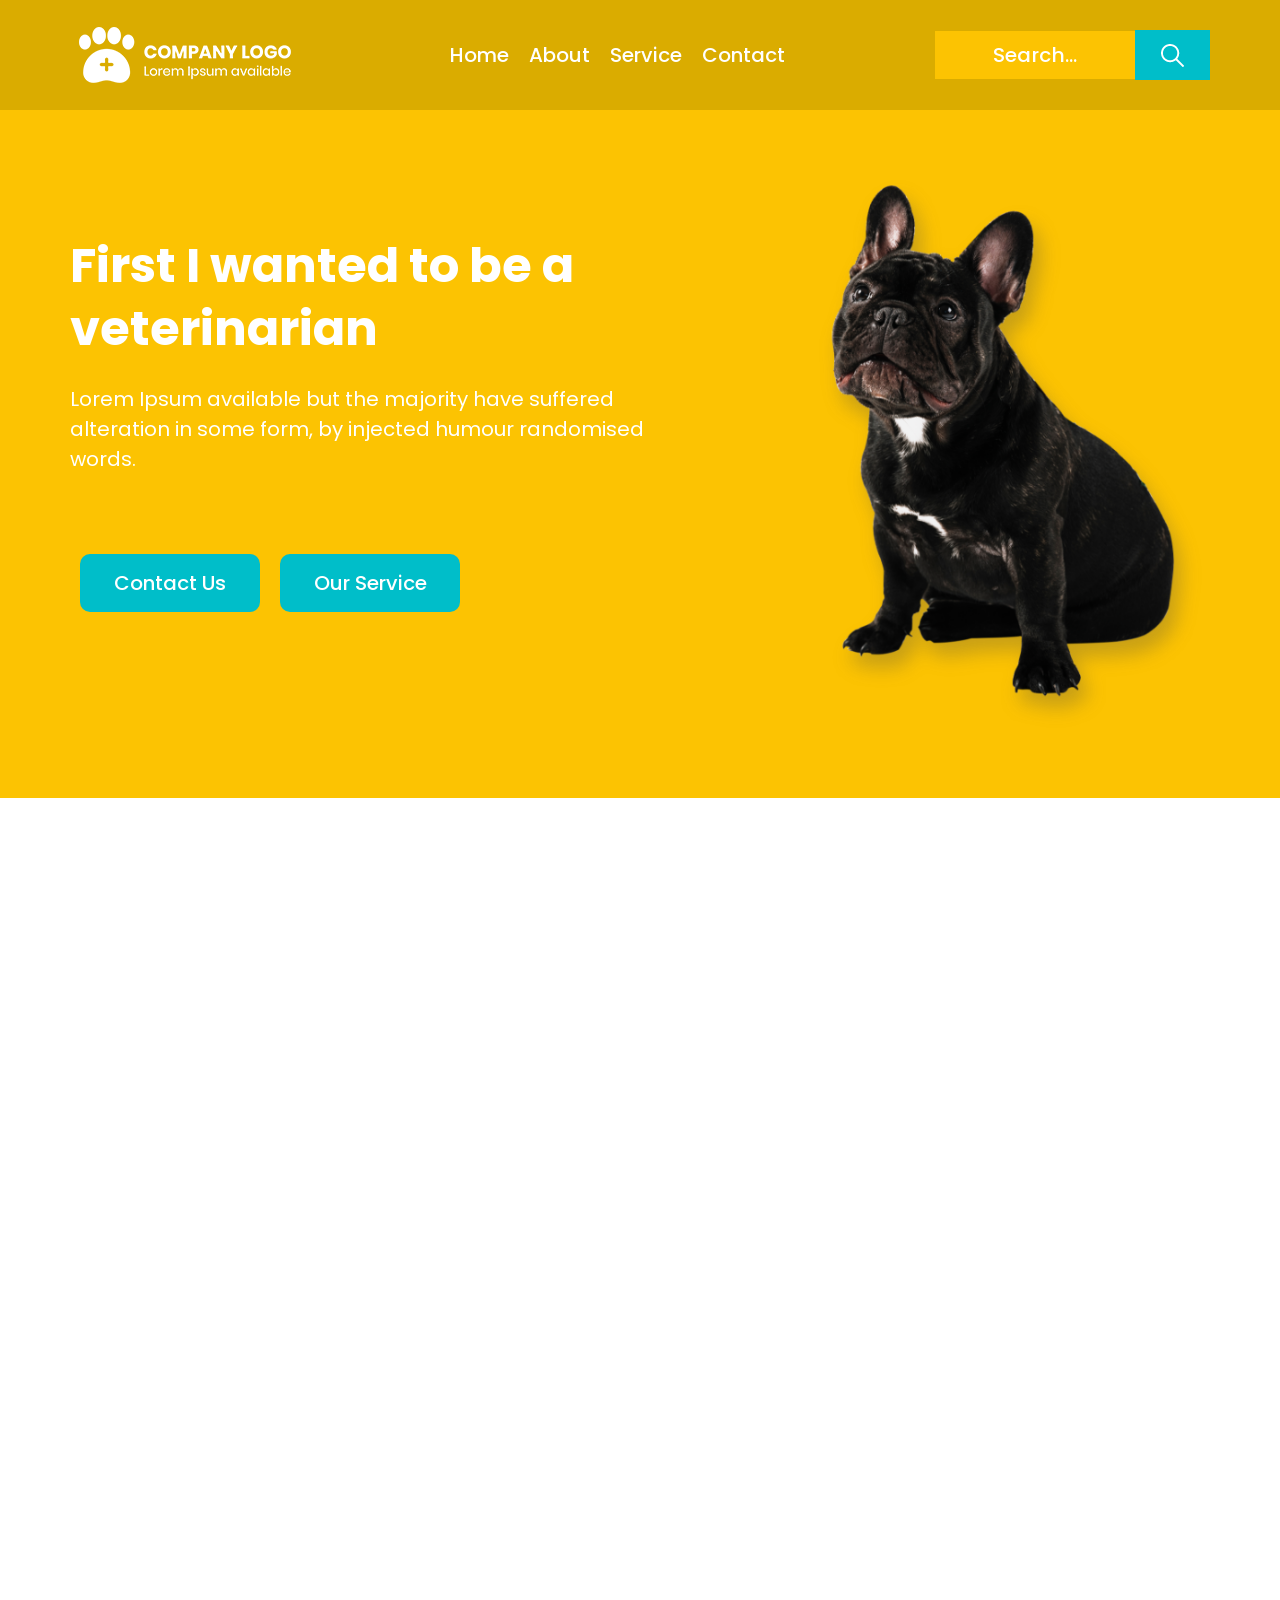
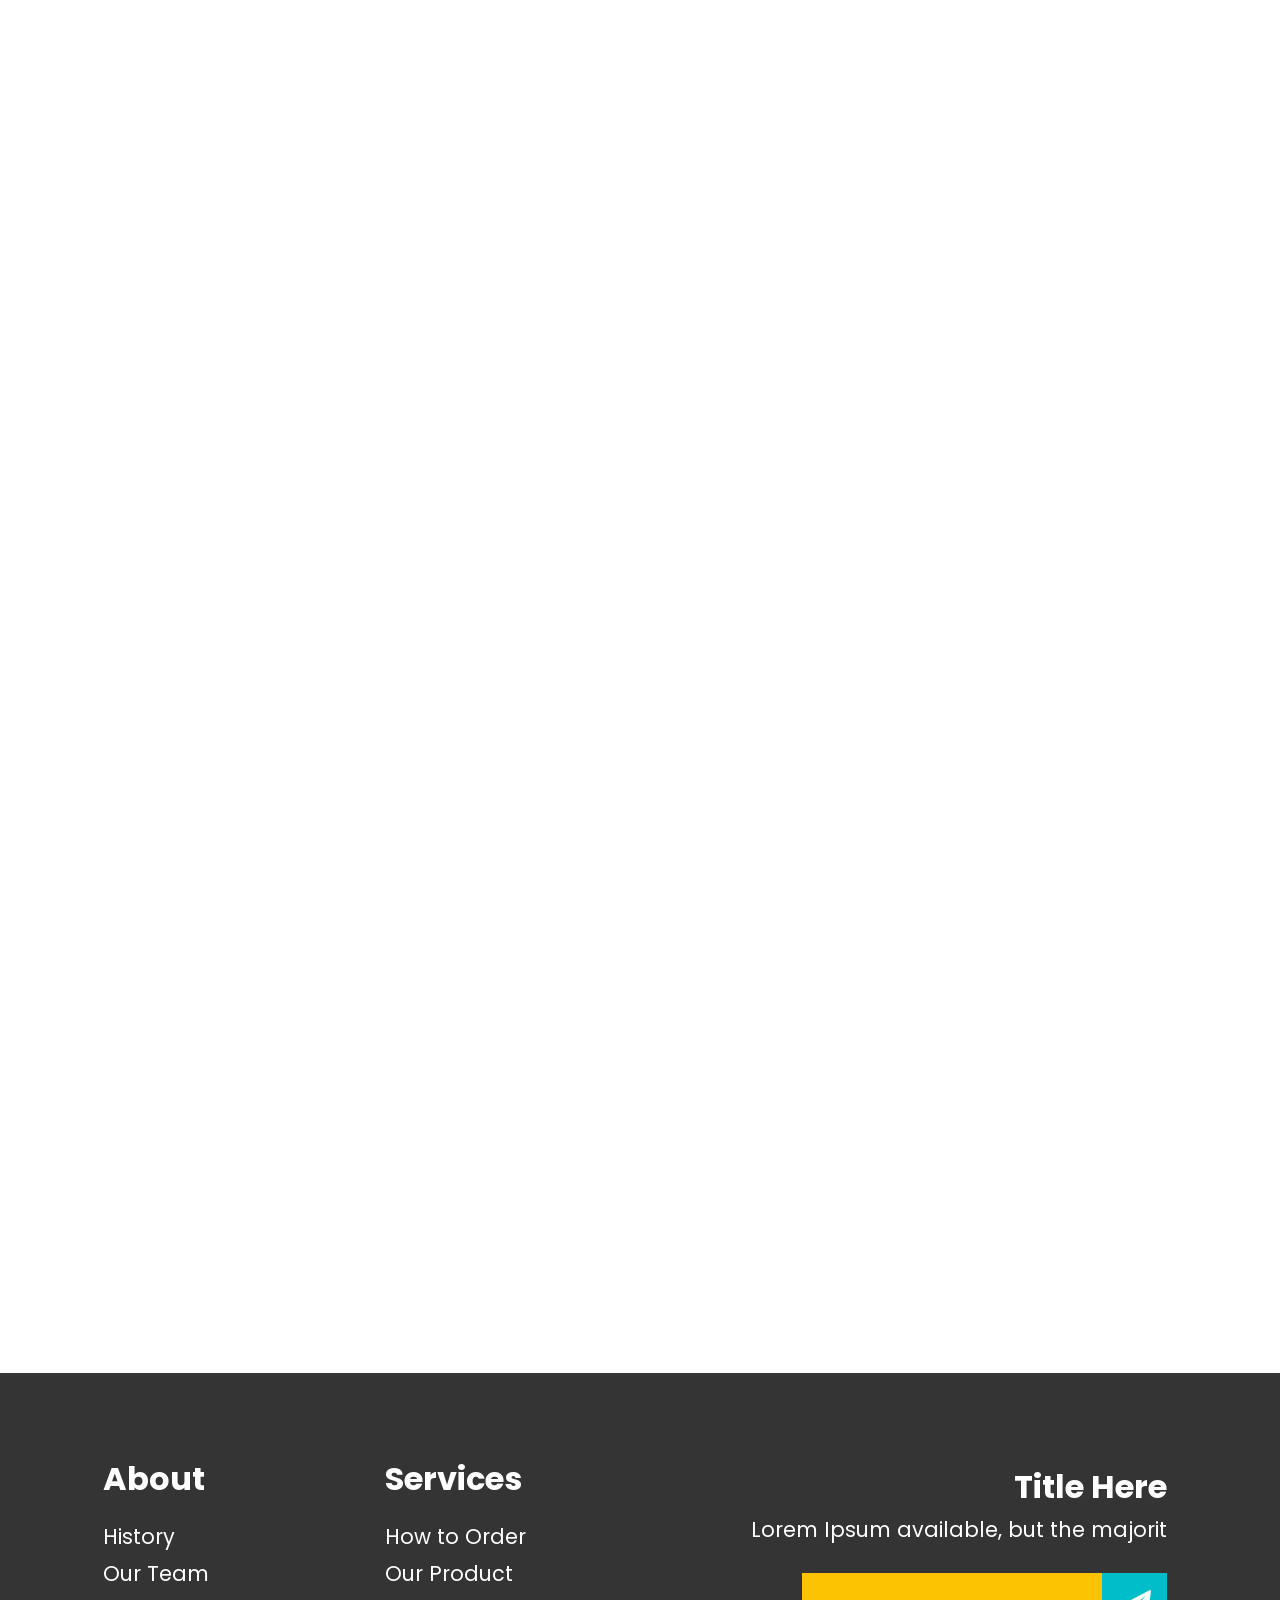
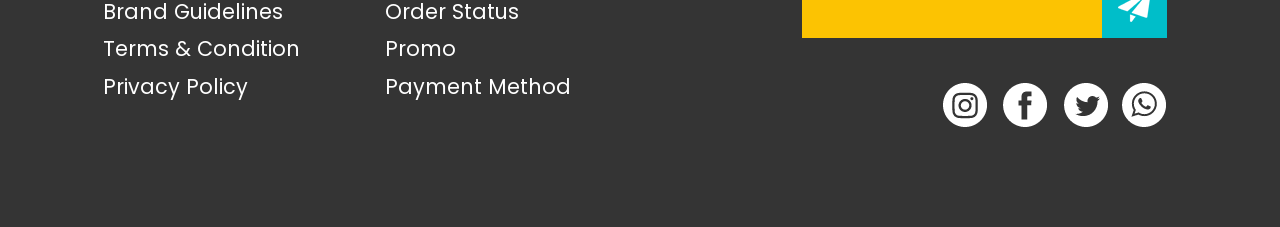
<file: index.html>
<!DOCTYPE html>
<html lang="pt-br">

<head>
  <meta charset="UTF-8">
  <meta http-equiv="X-UA-Compatible" content="IE=edge">
  <meta name="viewport" content="width=device-width, initial-scale=1.0">
  <title>Veterinary</title>
  <script>document.documentElement.className += ' js';</script>
  <link rel="preconnect" href="https://fonts.gstatic.com">
  <link href="https://fonts.googleapis.com/css2?family=Poppins:ital,wght@0,400;0,500;0,700;1,400&display=swap" rel="stylesheet">
  <link rel="stylesheet" type="text/css" href="css/style.css">

</head>

<body>
  <header class="menu-bg menu-fixo">
    <div class="menu">
      <div class="menu-logo">
        <a href="#"><img src="img/logo.png" alt="Veterinary"></a>
      </div>

      <nav class="menu-nav">
        <ul>
          <li> <a href="#">Home</a></li>
          <li><a href="#about">About</a></li>
          <li><a href="#service">Service</a></li>
          <li><a href="#">Contact</a></li>
        </ul>
      </nav>
      <div class="pesquisa">
        <input type="text" placeholder="Search...">
        <button type="submit"><img src="img/search-1.png" alt="Search"></button>
      </div>
    </div>
  </header>

  <section class="sobre js-scroll" id="about">
    <div class="sobre-geral">
      <div class="sobre-info">
        <h1>First I wanted to be
          a veterinarian</h1>
        <p>Lorem Ipsum available but the majority have
          suffered alteration in some form, by injected
          humour randomised words.</p>
        <div class="sobre-contato">
          <a href="#">Contact Us</a>
          <a href="#">Our Service</a>
        </div>
      </div>
      <div class="sobre-img">
        <img src="img/dog-1.png" alt="Dog 1">
      </div>
    </div>
  </section>

  <section class="sobre2 js-scroll" id="service">
    <div class="sobre2-geral">
      <div class="sobre2-info">
        <h2>First I wanted to be
          a veterinarian</h2>
        <p>Lorem Ipsum available but the majority have
          suffered alteration in some form, by injected
          humour randomised words.</p>
        <div class="sobre2-contato">
          <a href="#">Our Service</a>
        </div>
      </div>
      <div class="sobre2-img">
        <img src="img/dog-2.png" alt="Dog 2">
      </div>
    </div>
  </section>


  <section class="sobre-list js-scroll">
    <div class="sobre-list-geral">
      <h1>Title Here</h1>
      <p>Lorem Ipsum available, but the majority have
        suffered alteration in some form.</p>
      <div class="sobre-list-container">
        <div class="sobre-list-item">
          <img src="img/Clip.jpg" alt="Clip 1">
          <h2>Veterinarian</h2>
          <p>Lorem Ipsum available, but
            the majority have suffered
            alteration in some.</p>
        </div>
        <div class="sobre-list-item">
          <img src="img/Clip2.jpg" alt="Clip 2">
          <h2>Vaccination Care</h2>
          <p>Lorem Ipsum available, but
            the majority have suffered
            alteration in some.</p>
        </div>
        <div class="sobre-list-item">
          <img src="img/Clip3.jpg" alt="Clip 3">
          <h2>Dental Care</h2>
          <p>Lorem Ipsum available, but
            the majority have suffered
            alteration in some.</p>
        </div>
      </div>
    </div>
  </section>

  <section class="sobre2 js-scroll">
    <div class="sobre2-geral">
      <div class="sobre2-img">
        <img src="img/dog3.jpg" alt="Dog 3">
      </div>
      <div class="sobre2-info2">
        <h2>First I wanted to be
          a veterinarian</h2>
        <p>Lorem Ipsum available but the majority have
          suffered alteration in some form, by injected
          humour randomised words.</p>
        <div class="sobre2-contato2">
          <a href="#">Our Service</a>
        </div>
      </div>

    </div>
  </section>


  <section class="sobre-list js-scroll">
    <div class="sobre-list-geral">
      <h1>Title Here</h1>
      <p>Lorem Ipsum available, but the majority have
        suffered alteration in some form.</p>
      <div class="preco-list-container">
        <div class="preco-item">
          <img src="img/dog-sell1.jpg" alt="Dog Sell 1">
          <div class="preco-preco">
            <h2 class="preco-old">$50 </h2>
            <h2 class="preco-new">$30</h2>
          </div>
          <div class="preco">
            <a href="#">Buy Now</a>
          </div>
        </div>
        <div class="preco-item">
          <img src="img/dog-sell2.jpg" alt="Dog Sell 2">
          <div class="preco-preco">
            <h2 class="preco-old">$40 </h2>
            <h2 class="preco-new">$25</h2>
          </div>
          <div class="preco">
            <a href="#">Buy Now</a>
          </div>
        </div>
        <div class="preco-item">
          <img src="img/dog-sell3.jpg" alt="Dog Sell 3">
          <div class="preco-preco">
            <h2 class="preco-old">$45 </h2>
            <h2 class="preco-new">$20</h2>
          </div>
          <div class="preco">
            <a href="#">Buy Now</a>
          </div>
        </div>
      </div>
    </div>
  </section>


  <section class="vet-list js-scroll">
    <div class="sobre-list-geral">
      <h1>The vetcare team</h1>
      <p>Lorem Ipsum available, but the majority have
        suffered alteration in some form.</p>
      <div class="vet-list-container">
        <div class="vet-item">
          <img src="img/vet1.jpg" alt="Vet 1">
          <div class="vet-vet">
            <h2>Jennifer Mullen</h2>
            <p>Veterinary</p>
            <img src="img/social-media.jpg" alt="Social Media">
          </div>
        </div>
        <div class="vet-item">
          <img src="img/vet2.jpg" alt="Vet 2">
          <div class="vet-vet">
            <h2>Sheeren Collins</h2>
            <p>Administration</p>
            <img src="img/social-media.jpg" alt="Social Media">
          </div>
        </div>
        <div class="vet-item">
          <img src="img/vet3.jpg" alt="Vet 3">
          <div class="vet-vet">
            <h2>Jennifer Mullen</h2>
            <p>Veterinary</p>
            <img src="img/social-media.jpg" alt="Social Media">
          </div>
        </div>
      </div>
    </div>
  </section>


  <section class="kpi js-scroll">
    <div class="kpi-container">
      <div class="kpi-interno">
        <div class="kpi-itens">
          <img src="img/icon1.svg" alt="Icon 1">
          <p>+34793</p>
          <h2>Happy Clients</h2>
        </div>

        <div class="kpi-itens">
          <img src="img/icon2.svg" alt="Icon 2">
          <p>+45382</p>
          <h2>Departament</h2>
        </div>

        <div class="kpi-itens">
          <img src="img/icon3.svg" alt="Icon 3">
          <p>+54762</p>
          <h2>Vaccinations</h2>
        </div>
      </div>
    </div>
  </section>

  <section class="vet-list js-scroll">
    <div class="sobre-list-geral">
      <h1>Recent Posts</h1>
      <p>Lorem Ipsum available, but the majority have
        suffered alteration in some form.</p>
    </div>
    <div class="post-container">
      <div class="post">
        <img src="img/post1.jpg" alt="">
        <h2>As a veterinarian and
          lover of animals</h2>
        <h3>FEBRUARY 09, 2020</h3>
        <p>Lorem Ipsum available, but the majo
          rity have suffered alteration in some words which look.</p>
        <a href="#">Read More+</a>
      </div>

      <div class="post">
        <img src="img/post2.jpg" alt="">
        <h2>As a veterinarian and
          lover of animals</h2>
        <h3>FEBRUARY 10, 2020</h3>
        <p>Lorem Ipsum available, but the majo
          rity have suffered alteration in some words which look.</p>
        <a href="#">Read More+</a>
      </div>

      <div class="post">
        <img src="img/post2.jpg" alt="">
        <h2>As a veterinarian and
          lover of animals</h2>
        <h3>FEBRUARY 11, 2020</h3>
        <p>Lorem Ipsum available, but the majo
          rity have suffered alteration in some words which look.</p>
        <a href="#">Read More+</a>
      </div>
    </div>
  </section>

  <footer>
    <div class="footer">
      <div class="lista">
        <h2>About</h2>
        <ul>
          <li>History</li>
          <li>Our Team</li>
          <li>Brand Guidelines</li>
          <li>Terms & Condition</li>
          <li>Privacy Policy</li>
        </ul>
      </div>
      <div class="lista">
        <h2>Services</h2>
        <ul>
          <li>How to Order</li>
          <li>Our Product</li>
          <li>Order Status</li>
          <li>Promo</li>
          <li>Payment Method</li>
        </ul>
      </div>

      <div class="footer-direita">
        <h2>Title Here</h2>
        <p> Lorem Ipsum available, but the majorit </p>
        <div class="pesquisa-footer">
          <div class="footer-placeholder">
            <input type="text" placeholder="">
          </div>
          <div class="footer-button">
            <button type="submit"><img src="img/footer-item.svg" alt="Search"></button>
          </div>
        </div>
        <div class="social-media">
          <img src="img/social-media2.png" alt="Social Media">
        </div>
      </div>
    </div>
  </footer>

  <script src="script.js"></script>
</body>

</html>
</file>
<file: css/style.css>
body,
h1,
h2,
p,
ul,
li,
a {
  margin: 0px;
  padding: 0px;
}

body {
  font-family: "Poppins", Helvetica, Arial, sans-serif;
  color: #313243;
}

ul {
  list-style: none;
}

a {
  text-decoration: none;
}

img {
  display: block;
  max-width: 100%;
}

* {
  box-sizing: border-box;
}

/* HEADER */
.menu-fixo {
  width: 100%;
  position: sticky;
  top: 0;
  z-index: 99;
  transition: all 0.5s;
}

.menu-bg {
  background: #daac00;
  color: #ffffff;
}

.menu {
  max-width: 1160px;
  margin: 0 auto;
  padding: 10px 0;
  display: flex;
  flex-wrap: wrap;
  justify-content: space-between;
  align-items: center;
}
.menu a {
  color: #ffffff;
}

.menu-logo {
  padding: 10px 0 10px 10px;
}

.menu-nav ul {
  display: flex;
  flex-wrap: wrap;
  margin: 0 auto;
  align-items: center;
}

.menu-nav a {
  display: flex;
  font-size: 1.25em;
  font-weight: 500;
  margin: 0 10px;
  align-items: center;
}

.menu-nav a:hover {
  color: #00bec9;
}

.pesquisa {
  width: 275px;
  height: 50px;
  display: flex;
  align-items: center;
  margin-right: 10px;
}

.pesquisa input {
  width: 200px;
  height: 48px;
  font-size: 1.125em;
  font-family: "Poppins", Helvetica, Arial, sans-serif;
  font-weight: 500;
  color: #ffffff;
  border: none;
  background: #fcc302;
}

.pesquisa input::placeholder {
  color: #ffffff;
  height: 45px;
  font-size: 1.125em;
  font-weight: 500;
  text-align: center;
}

.pesquisa button {
  width: 75px;
  height: 50px;
  background: #00bec9;
  border: none;
  cursor: pointer;
}

.pesquisa button img {
  display: block;
  margin: 0 auto;
}

.pesquisa button:hover {
  background: #fcc302;
  border: 3px solid #00bec9;
}

@media (max-width: 595px) {
  .menu {
    margin: 0 auto;
    justify-content: center;
  }

  .menu-nav {
    padding: 0px 10px;
  }
  .menu-nav a {
    font-size: 1.08em;
    display: flex;
    font-weight: 500;
    margin: 0 10px;
    align-items: center;
  }

  .pesquisa {
    padding: 10px 0 10px 0;
  }
}

/* SOBRE */

.sobre {
  background: #fcc302;
}
.sobre-geral {
  max-width: 1160px;
  margin: 0 auto;
  padding: 60px 0;
  display: flex;
  flex-wrap: wrap;
  color: #ffffff;
  justify-content: space-between;
}

.sobre-info {
  max-width: 580px;
  flex: 2 1 300px;
  margin: 0 10px;
  align-self: center;
}

.sobre-info h1 {
  font-size: 3em;
  margin-bottom: 0.5em;
  font-weight: bold;
  line-height: 1.3;
}

.sobre-info p {
  font-size: 1.25em;
  line-height: 1.5;
  margin-bottom: 1em;
}

.sobre-contato {
  max-width: 400px;
  display: flex;
  padding: 60px 0;
}

.sobre-info a {
  width: 180px;
  background: #00bec9;
  display: block;
  margin: 0 10px;
  border: 4px solid #00bec9;
  border-radius: 10px;
  color: #ffffff;
  font-family: "Poppins", Helvetica, Arial, sans-serif;
  font-weight: 500;
  font-size: 1.25em;
  padding: 10px 0;
  text-align: center;
}

.sobre-info a:hover {
  background: transparent;
  border: 4px solid #ffffff;
}

.sobre-img {
  max-width: 400px;
  flex: 1 1 260px;
  margin: 0 10px;
}

@media (max-width: 595px) {
  .sobre-img {
    max-width: 75%;
  }
}

/* SOBRE2 */

.sobre2 {
  background: #ffffff;
}
.sobre2-geral {
  max-width: 1160px;
  margin: 0 auto;
  display: flex;
  flex-wrap: wrap;
  color: #313243;
  justify-content: space-between;
  padding: 60px 0 100px 0;
}

.sobre2-info {
  max-width: 580px;
  flex: 2 1 300px;
  margin: 0 10px;
  align-self: center;
}

.sobre2-info h2 {
  font-size: 3em;
  margin-bottom: 0.5em;
  font-weight: bold;
  line-height: 1.3;
}

.sobre2-info p {
  font-size: 1.25em;
  line-height: 1.5;
  margin-bottom: 1em;
}

.sobre2-contato {
  max-width: 180px;
  height: 60px;
  display: flex;
  align-items: center;
  float: left;
}

.sobre2-info a {
  width: 180px;
  background: #fcc302;
  display: block;
  border: 4px solid #fcc302;
  border-radius: 10px;
  color: #ffffff;
  font-family: "Poppins", Helvetica, Arial, sans-serif;
  font-weight: 500;
  font-size: 1.25em;
  padding: 10px 0;
  text-align: center;
}

.sobre2-info a:hover {
  background: transparent;
  border: 4px solid #fcc302;
  color: #fcc302;
}

.sobre2-img {
  max-width: 400px;
  flex: 1 1 260px;
  margin: 20px 10px;
}

/* SOBRE LIST */

.sobre-list {
  background: #fcc302;
  color: #ffffff;
}

.sobre-list-geral {
  max-width: 1160px;

  margin: 0 auto;
  align-items: center;
  justify-content: space-between;
  padding-top: 60px;
}

.sobre-list-geral h1 {
  font-size: 3em;
  margin-bottom: 0.5em;
  font-weight: bold;
  line-height: 1.3;
  text-align: center;
}

.sobre-list-geral p {
  font-size: 1.25em;
  line-height: 1.5;
  margin-bottom: 1em;
  text-align: center;
  max-width: 760px;
  margin: 0 auto;
  padding-bottom: 100px;
}

.sobre-list-container {
  max-width: 1160px;
  margin: 0 auto;
  display: flex;
  flex-wrap: wrap;
  justify-content: space-between;
}

.sobre-list-item {
  max-width: 300px;
  margin: 0 auto;
  padding-top: 20px;
}

.sobre-list-item h2 {
  font-size: 2em;
  text-align: center;
  border-bottom: 4px solid #daac00;
  margin-bottom: 10px;
}

.sobre-list-item p {
  font-size: 1.25em;
  line-height: 1.5;
  text-align: center;
}

.sobre-list-item img {
  border: 8px solid #daac00;
  margin-bottom: 10px;
}

/* SOBRE INFO2 */

.sobre2-info2 {
  max-width: 580px;
  flex: 2 1 300px;
  margin: 0 10px;
  align-self: center;
}

.sobre2-info2 h2 {
  font-size: 3em;
  margin-bottom: 0.5em;
  font-weight: bold;
  line-height: 1.3;
  text-align: right;
}

.sobre2-info2 p {
  font-size: 1.25em;
  line-height: 1.5;
  margin-bottom: 1em;
  text-align: right;
}

.sobre2-contato2 {
  max-width: 180px;
  height: 60px;
  display: flex;
  margin: 0 auto;
  align-items: center;
  float: right;
}

.sobre2-info2 a {
  width: 180px;
  background: #fcc302;
  display: block;
  margin: 0 auto;
  border: 4px solid #fcc302;
  border-radius: 10px;
  color: #ffffff;
  font-family: "Poppins", Helvetica, Arial, sans-serif;
  font-weight: 500;
  font-size: 1.25em;
  padding: 10px 0;
  text-align: center;
}

.sobre2-info2 a:hover {
  background: transparent;
  border: 4px solid #fcc302;
  color: #fcc302;
}

/* PREÇO */

.preco-list-container {
  max-width: 1160px;
  margin: 0 auto;
  display: flex;
  flex-wrap: wrap;
  justify-content: space-between;
  padding-bottom: 100px;
}

.preco-item {
  max-width: 300px;
  margin: 0 auto;
  padding-top: 20px;
}

.preco-preco {
  max-width: 150px;
  display: block;
  margin: 0 auto;
  justify-content: space-between;
  margin-top: 10px;
}

.preco-preco h2 {
  font-size: 2em;
  text-align: center;
  display: inline-block;
}

.preco-old {
  margin-left: 0;
  text-decoration: line-through;
}
.preco-new {
  margin-right: 0;
  float: right;
  color: #00bec9;
}

.preco {
  max-width: 180px;
  height: 60px;
  display: flex;
  margin: 0 auto;
  align-items: center;
  margin-top: 20px;
  margin-bottom: 60px;
}

.preco a {
  width: 180px;
  background: #00bec9;
  display: block;
  margin: 0 auto;
  border: 4px solid #00bec9;
  border-radius: 50px;
  color: #ffffff;
  font-family: "Poppins", Helvetica, Arial, sans-serif;
  font-weight: 500;
  font-size: 1.25em;
  padding: 10px 0;
  text-align: center;
}

.preco a:hover {
  background: transparent;
  border: 4px solid #ffffff;
}

/* VET */

.vet-list {
  background: #ffffff;
  color: #313243;
  padding-bottom: 60px;
}

.vet-list-container {
  max-width: 1160px;
  margin: 0 auto;
  display: flex;
  flex-wrap: wrap;
  justify-content: space-between;
}

.vet-item {
  max-width: 300px;
  margin: 0 auto;
  padding: 15px 15px 15px 15px;
}

.vet-vet {
  max-width: 300px;
  display: block;
  margin: 0 auto;
  justify-content: space-between;
  margin-top: 10px;
}

.vet-vet h2 {
  font-size: 1.8em;
  text-align: center;
}

.vet-vet p {
  font-size: 1.2em;
  text-transform: uppercase;
  text-align: center;
}

.vet-vet img {
  display: flex;
  margin: 0 auto;
  margin-top: -80px;
  margin-bottom: 60px;
}

/* KPI */

.kpi {
  background-image: url("../img/vet-4.jpg");
  background-repeat: no-repeat;
  background-size: cover;
  background-position: center;
}

.kpi-container {
  max-width: 1160px;
  margin: 0 auto;
  display: flex;
  flex-wrap: wrap;
  color: #ffffff;
}

.kpi-interno {
  width: 100%;
  display: flex;
  flex-wrap: wrap;
  align-items: center;
  justify-content: space-between;
  margin: 0 auto;
  margin-top: 150px;
  margin-bottom: 150px;
}

.kpi-itens {
  max-width: 300px;
  margin: 0 auto;
  padding: 30px 25px 30px 25px;
  display: block;
}

.kpi-itens img {
  margin: 0 auto;
}
.kpi-itens p {
  font-size: 2em;
  text-align: center;
  padding-top: 30px;
}

.kpi-itens h2 {
  text-align: center;
  font-size: 1.5em;
}

/* POSTS */

.post-container {
  max-width: 1160px;
  margin: 0 auto;
  display: flex;
  flex-wrap: wrap;
  justify-content: space-between;
}

.post {
  max-width: 300px;
  display: block;
  margin: 10px auto 50px auto;
}

.post img {
  padding-bottom: 30px;
}

.post h2 {
  font-size: 1.4em;
  line-height: 1.3;
  margin-bottom: 3px;
}

.post h3 {
  font-size: 0.9em;
  color: #00bec9;
  text-transform: uppercase;
  margin-top: -0.5px;
}

.post p {
  font-size: 0.9em;
  line-height: 1.5;
  margin-bottom: 30px;
}

.post a {
  text-decoration: none;
  color: #00bec9;
  font-size: 1.3em;
  font-weight: bold;
}

.post a:hover {
  color: #fcc302;
}

/* FOOTER */

footer {
  background: #343434;
  color: #ffffff;
}

.footer {
  max-width: 1160px;
  margin: 0 auto;
  display: flex;
  flex-wrap: wrap;
  justify-content: space-between;
  align-items: center;
  padding-top: 60px;
  padding-bottom: 100px;
}

.lista {
  max-width: 300px;
  display: block;
  margin: 0 auto;
}

.lista h2 {
  font-size: 2em;
  margin-bottom: 15px;
}

.lista li {
  font-size: 1.3em;
  line-height: 1.8;
}

.footer-direita {
  max-width: 520px;
  margin-right: 10px;
  margin: 0 auto;
  padding-top: 30px;
}
.footer-direita h2 {
  font-size: 2em;
  margin-right: 10px;
  text-align: right;
}

.footer-direita p {
  font-size: 1.3em;
  line-height: 1.8;
  text-align: right;
  margin-bottom: 25px;
  margin-right: 10px;
}

.pesquisa-footer {
  width: 365px;
  height: 65px;
  display: flex;
  flex-wrap: nowrap;
  float: right;
  margin-bottom: 30px;
  margin-right: 10px;
}

.footer-placeholder input {
  width: 300px;
  height: 65px;
  font-size: 1.125em;
  font-family: "Poppins", Helvetica, Arial, sans-serif;
  font-weight: 500;
  color: #343434;
  border: none;
  background: #fcc302;
  display: block;
}

.footer-button {
  width: 65px;
  height: 65px;
  display: block;
}
.footer-button button {
  width: 65px;
  height: 65px;
  background: #00bec9;
  border: none;
  cursor: pointer;
  border: 2px solid #00bec9;
}

.footer-button button img {
  margin: 0 auto;
}

.footer-button button:hover {
  background: transparent;
}

.social-media {
  margin: 15px 10px auto auto;
  float: right;
}

.js .js-scroll {
  opacity: 0;
  transform: translate3d(0, -30px, 0);
  transition: 0.8s;
}

.js .js-scroll.ativo {
  opacity: 1;
  transform: translate3d(0, 0, 0);
}
</file>
